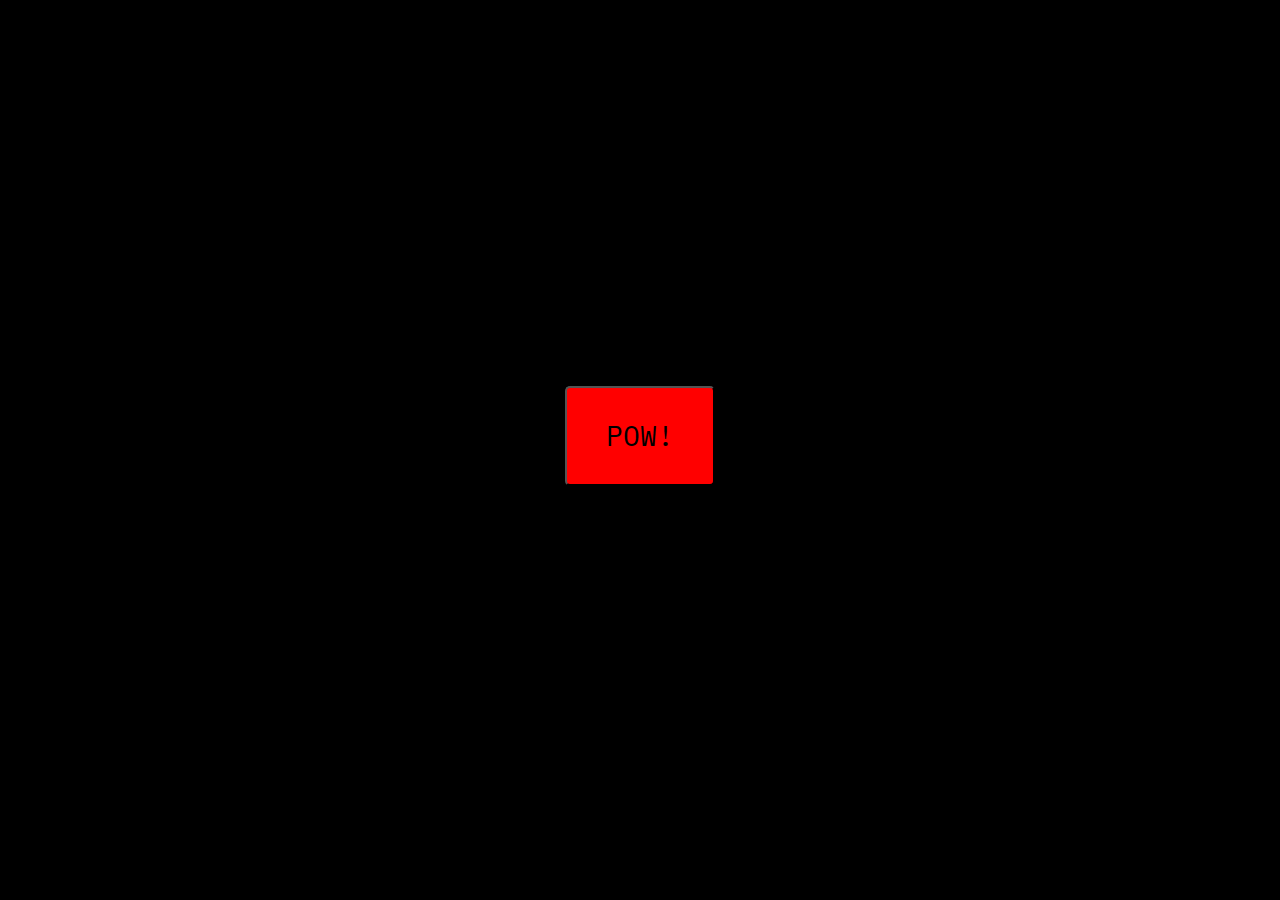
<file: AnimierterButton/index.html>
<!DOCTYPE html>
<html lang="de">
<head>
    <meta charset="UTF-8">
    <title>POW!</title>
    <link rel="preconnect" href="https://fonts.googleapis.com">
    <link rel="preconnect" href="https://fonts.gstatic.com" crossorigin>
    <link href="https://fonts.googleapis.com/css2?family=IBM+Plex+Mono&family=Permanent+Marker&display=swap" rel="stylesheet">
    <link rel="Stylesheet" type="text/css" href="index.css">
</head>
<body>
    <div id="div-el"></div>
    <div id="div-el2"></div>
    <button id="btn-el">POW!</button>
    <script src="index.js"></script>
</body>
</html>
</file>
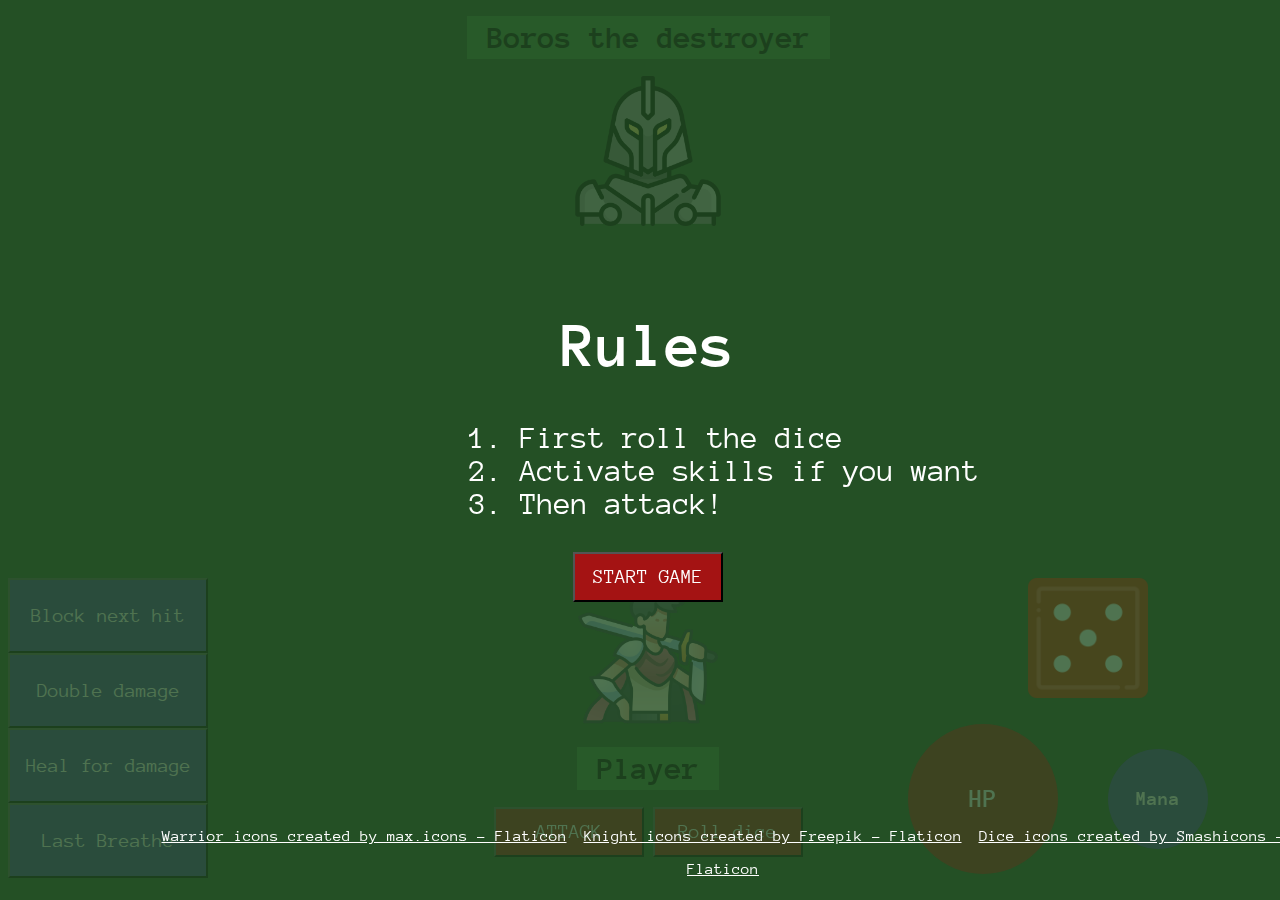
<file: game1-attack/index.html>
<!DOCTYPE html>
<html lang="de">
<head>
    <meta charset="UTF-8">
    <title>FightGame</title>
    <link rel="preconnect" href="https://fonts.googleapis.com">
    <link rel="preconnect" href="https://fonts.gstatic.com" crossorigin>
    <link href="https://fonts.googleapis.com/css2?family=Anonymous+Pro&family=IBM+Plex+Mono&family=Permanent+Marker&display=swap" rel="stylesheet">
    <link rel="Stylesheet" type="text/css" href="index.css">
</head>
<body>
    <div id="before-screen">
        <h1>Rules</h1>
        <ol>
            <li>First roll the dice</li>
            <li>Activate skills if you want</li>
            <li>Then attack!</li>
        </ol>
        <button id="start-btn">START GAME</button>
        <div id="credits">
            <a href="https://www.flaticon.com/free-icons/warrior" title="warrior icons">Warrior icons created by max.icons - Flaticon</a>
            <a href="https://www.flaticon.com/free-icons/knight" title="knight icons">Knight icons created by Freepik - Flaticon</a>
            <a href="https://www.flaticon.com/free-icons/dice" title="dice icons">Dice icons created by Smashicons - Flaticon</a>
        </div>
    </div>
    <main id="main">
        <h1><span>Boros the destroyer</span></h1>
        <img src="images/knight.png" alt="Knight Character">
        <p id="enemy-hp"></p>

    <div id="player-div">
        <div id="btn-group">
            <button id="skill1">Block next hit</button>
            <button id="skill2">Double damage</button>
            <button id="skill3">Heal for damage</button>
            <button id="skill4">Last Breathe</button>
        </div>
        <div id="player-group">
            <img src="images/swordsman.png" alt="Swordsman Character">
            <h1><span>Player</span></h1>
            <button id="attack-btn">ATTACK</button>
            <button id="roll-dice-btn">Roll dice</button>
        </div>
        
        <div id="div-right">
            <img id="dice" src="images/dice-1.png" alt="Dice-1">
            <div id="stats">
                <h3>HP</h3>
                <h4>Mana</h4>
            </div>
        </div>
        
    </div>
    </main>
    

       
    <script src="index.js"></script>
</body>
</html>
</file>
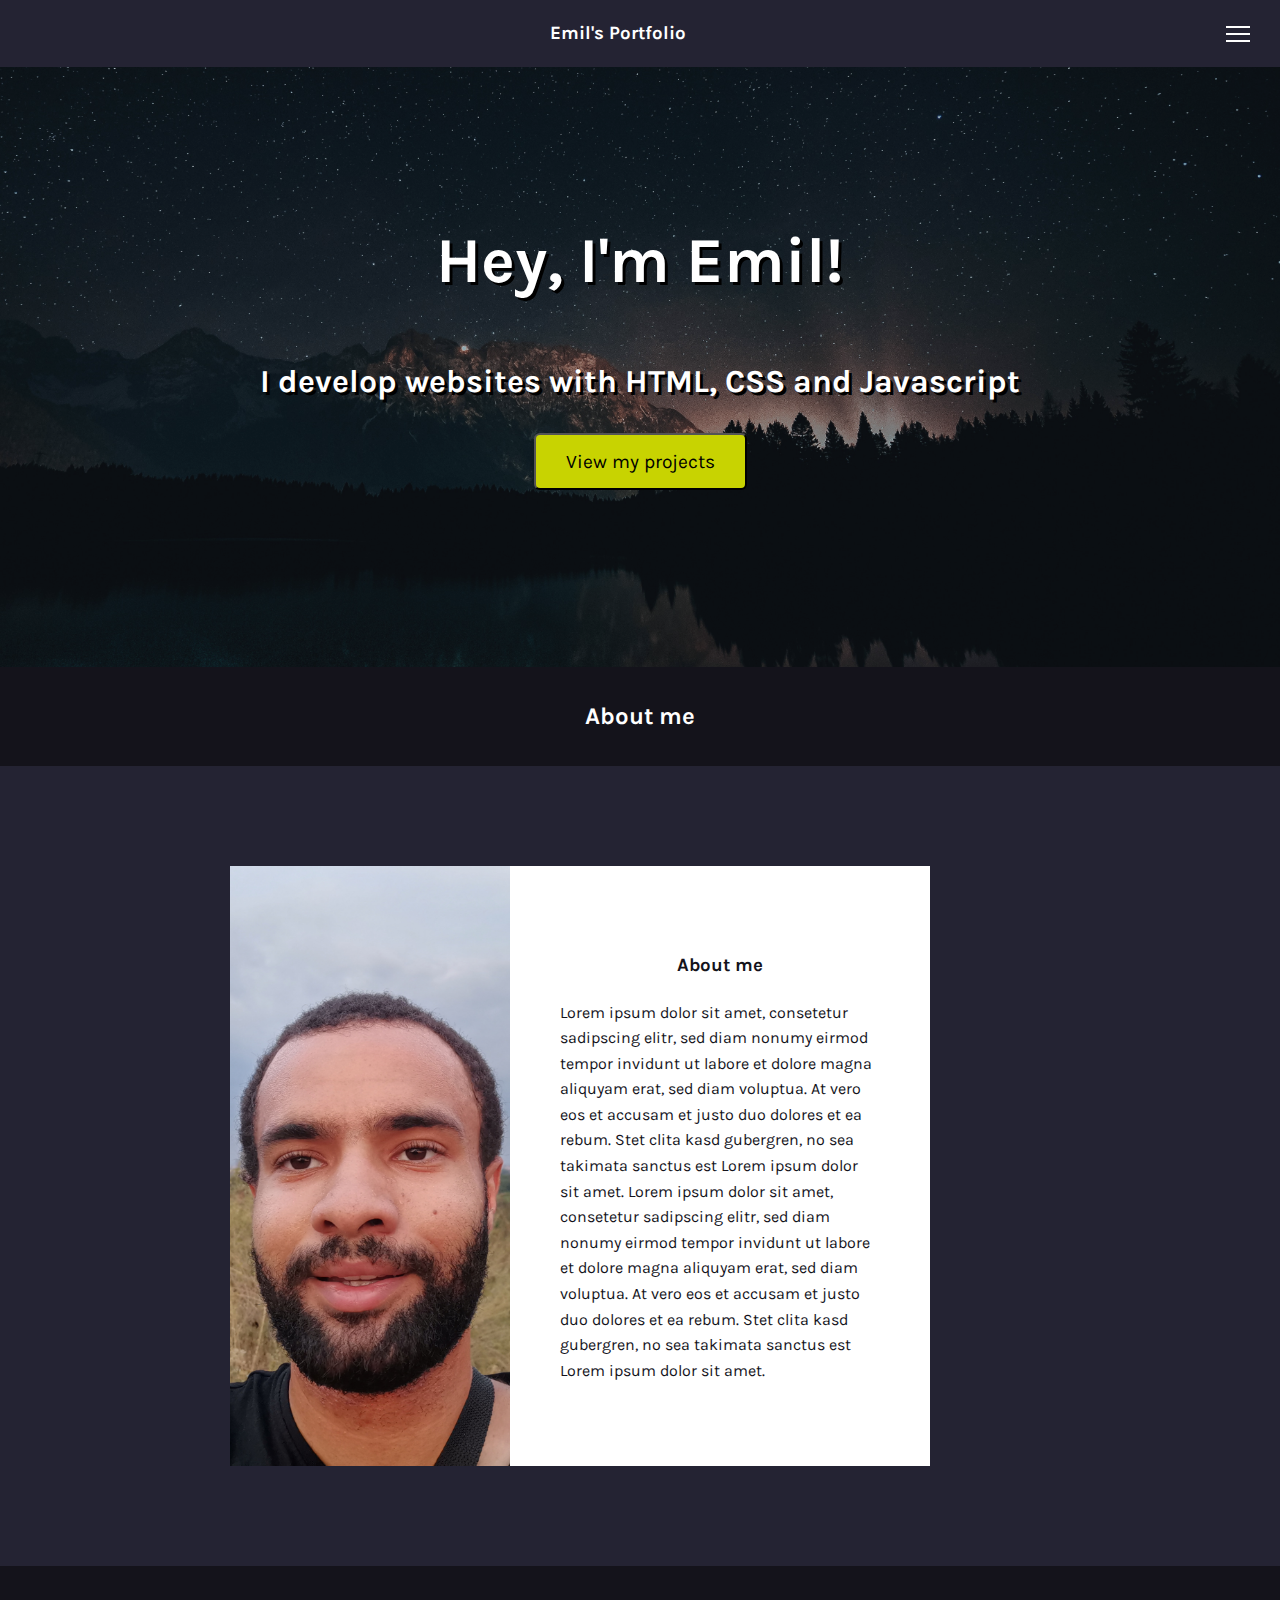
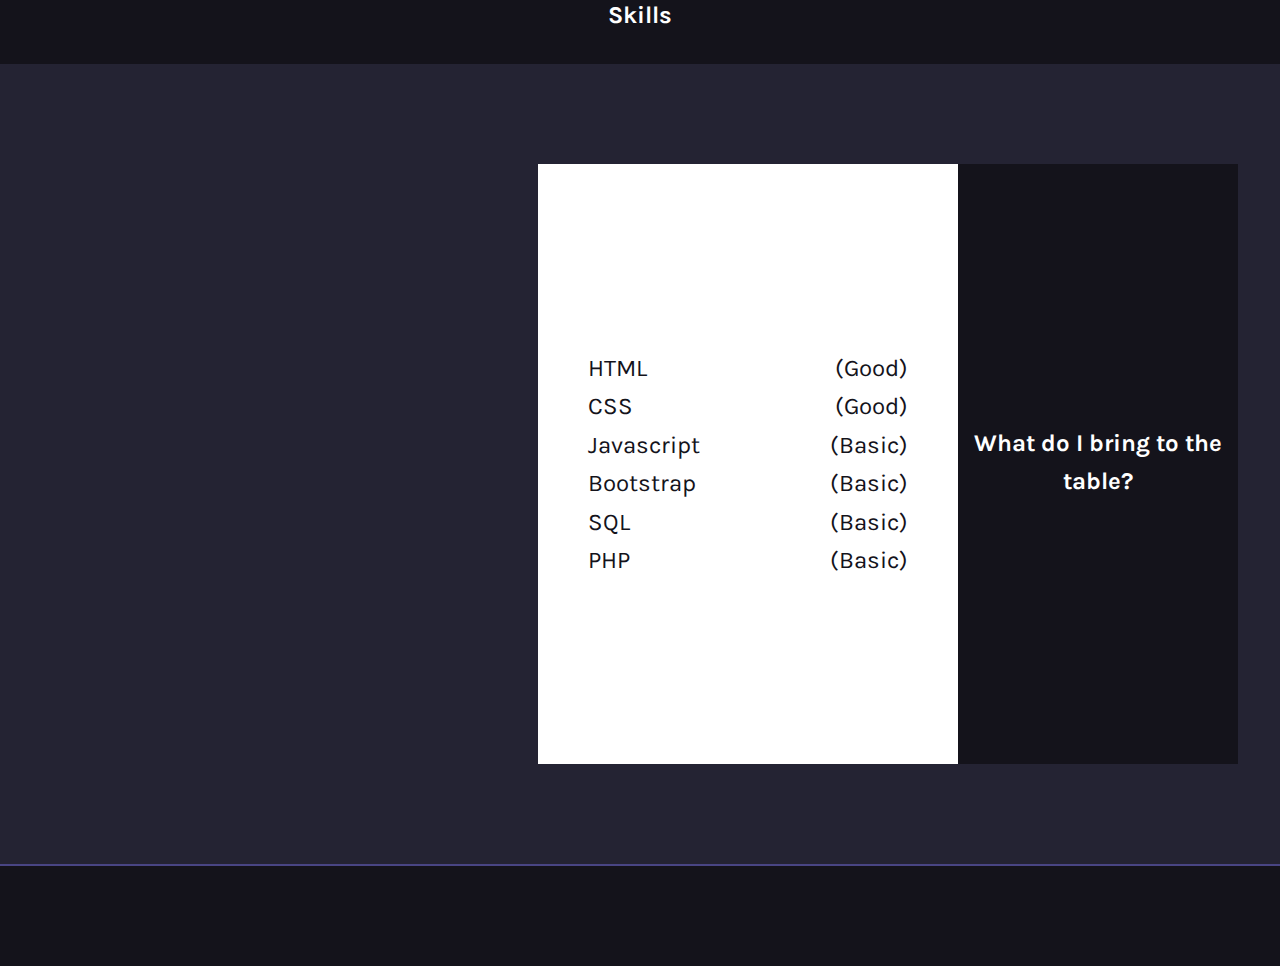
<file: Startseite/index.html>
<!DOCTYPE html>
<html lang="de">
<head>
    <meta charset="UTF-8">
    <title>MyPortfolio</title>
    <link rel="preconnect" href="https://fonts.googleapis.com">
    <link rel="preconnect" href="https://fonts.gstatic.com" crossorigin>
    <link href="https://fonts.googleapis.com/css2?family=Karla:wght@200;400&display=swap" rel="stylesheet">
    <link rel="Stylesheet" type="text/css" href="index.css">
</head>
<body>
    <header>
        <h3>Emil's Portfolio</h3>
        <ul class="list-symbol">
            <li></li>
            <li></li>
            <li></li>
        </ul>
    </header>
    <div class="side-menu">
        <ul class="menu">
            <li class="active"><a href="../my-portfolio/index.html" target="_blank" rel="noreferrer noopener">Home</a></li>
            <li><a href="../Minispiel/index.html" target="_blank" rel="noreferrer noopener">Fight Game</a></li>
            <li><a href="../AnimierterButton/" target="_blank" rel="noreferrer noopener">Very cool Button</a></li>
            <li><a href="../manage-my-tasks/index.html" target="_blank" rel="noreferrer noopener">To-Do-List</a></li>
            <li><a href="#" target="_blank" rel="noreferrer noopener">Bootstrap Demonstration</a></li>
        </ul>
    </div>
    <div id="hero-image">
        <div id="hero-overlay">
            <h1>Hey, I'm Emil!</h1>
            <h2>I develop websites with HTML, CSS and Javascript</h2>
            <button>View my projects</button>
        </div>
    </div>
    <h2 class="divider">About me</h2>
    <div class="div-left">
        <div id="inner-image1"></div>
        <div class="inner-text">
            <h3>About me</h3>
            <p>
                Lorem ipsum dolor sit amet, consetetur sadipscing elitr, sed 
                diam nonumy eirmod tempor invidunt ut labore et dolore magna 
                aliquyam erat, sed diam voluptua. At vero eos et accusam et 
                justo duo dolores et ea rebum. Stet clita kasd gubergren, no 
                sea takimata sanctus est Lorem ipsum dolor sit amet. Lorem 
                ipsum dolor sit amet, consetetur sadipscing elitr, sed diam 
                nonumy eirmod tempor invidunt ut labore et dolore magna aliquyam 
                erat, sed diam voluptua. At vero eos et accusam et justo duo 
                dolores et ea rebum. Stet clita kasd gubergren, no sea takimata 
                sanctus est Lorem ipsum dolor sit amet.
            </p>
        </div>
        
    </div>
    <h2 class="divider">Skills</h2>
    <div class="div-right">
        <div class="inner-text">
            <ul>
                <li>HTML (Good)</li>
                <li>CSS (Good)</li>
                <li>Javascript (Basic)</li>
                <li>Bootstrap (Basic)</li>
                <li>SQL (Basic)</li>
                <li>PHP (Basic)</li>
            </ul>
        </div>
        <div id="inner-bg">
            <h2>What do I bring to the table?</h2>
        </div>
    </div>
    <footer></footer>
    
    <script src="index.js"></script>
</body>
</html>
</file>
<file: AnimierterButton/index.css>
@keyframes shake{
    from {
        transform: rotate(5deg);
    }
    to{
        transform: rotate(-5deg);
    }

}

body{
    background-color: black;
    text-align: center;
    height: 95vh;
    display: flex;
    align-items: center;
    justify-content: center;
    overflow: hidden;
}

button{
    background-color: red;
    position: absolute;
    z-index: 1;
    font-size: 1.75em;
    font-family: 'IBM Plex Mono', monospace;
    transition: 1s;
    height: 100px;
    width: 150px;
    border-radius: 5px;
   
}


#div-el{
    height: 1px;
    width: 1px;
    background-color: #9dddff;
    z-index: 0;
    border-radius: 40%;
    border: 5px double #7596bc;
    transition: 0s ease-out;
    box-shadow: 0px 0px 500px white;
    
    
}

#div-el2{
    position:absolute;
    height: 1px;
    width: 1px;
    background-color: black;
    z-index: -1;
    border-radius: 40%;
    border: 30px double #b2d6ff;
    transition: 0s ease-in-out;
    opacity: 1;
}
</file>
<file: game1-attack/index.css>
body{
    width: 100%;
    background-color: #245025;
    text-align: center;
    overflow-x: hidden;
    font-family: 'Anonymous Pro', monospace;
    color: white;
}

#before-screen{
    position: absolute;
    height: 70%;
    width: 100%;
    z-index: 1;
    top:30%;
    font-size: 32px;
}

#credits{
    position: absolute;
    bottom: 20px;
    left: 150px;
}

#credits a{
    color: white;
    font-size: 16px;
}

ol{
    text-align: left;
    padding-left: 40%;
}

button{
    font-family: 'Anonymous Pro', monospace;
    background-color: #473c9c;
    color: white;
    font-size: 20px;
}

img{
    height: 150px;
    width: 150px;
}

#player-div{
    margin-top: 100px;
    position: absolute;
    bottom: 0;
    width: 100%;
    display: flex;
    justify-content: space-between;
}

#btn-group{
    display: flex;
    flex-direction: column;
    position: relative;
    bottom: 0;
}

#btn-group button{
    width: 200px;
    height: 75px;
}

#btn-group button:hover{
    background-color: #a41313;
}

#attack-btn, #roll-dice-btn, #before-screen button{
    background-color:#a41313;
    height: 50px;
    width: 150px;
}

#attack-btn:hover, #roll-dice-btn:hover, #before-screen button:hover{
    background-color: #d91f1f;
}

#player-group{
    order:2;
}

#div-right{
    order: 2;
    display: flex;
    flex-direction: column;
    width: 200px;
}

#dice{
    width: 120px;
    height: 120px;
    transform: translateX(-60px);
}

#stats{
    display: flex;
    flex-direction: row;
    transform: translateX(-180px);
    width: 300px;
    justify-content: space-between;
    align-items: center;
}

h1 span{
    color: black;
    background-color: #3d803d;
    padding: 5px 20px;
}

h3{
    border-radius: 200px;
    width: 150px;
    height:150px;
    line-height: 150px;
    background-color: #a41313;
    font-size: 26px;
}

h4{
    border-radius: 200px;
    width: 100px;
    height:100px;
    line-height: 100px;
    background-color: #473c9c;
    font-size: 20px;
}

#enemy-hp{
    font-size: 26px;
}
</file>
<file: Startseite/index.css>
body{
    background-color: #242333;
    color: #ffffff;
    font-family: 'Karla', sans-serif;
    line-height: 1.6;
    width: 100%;
    margin: 0;
    text-align: center;
    overflow-x: hidden;
}
/* #01B0D3 7 6*/

button{
    font-family: 'Karla', sans-serif;
    background-color: #c8d301;
    border-radius: 6px;
    padding: 15px 30px;
    font-size: 1.2em;
    cursor: pointer;    
}

button:active{
    background-color: #87b026;
}



header{
    margin: 0 20px;
    display: flex;
    transition: 0.3s;    
}



/* Slides header to the side, when menu opens */
header h3{
    width: 100%;
   
}

.list-symbol{
    list-style: none;
    width: 25px;
    height: 25px;
    margin: 0;
    padding: 10px;
    transition: 0.3s;
    align-self: center;
}

.list-symbol:hover{
    background-color: #3d3a67;
   
}

/* Rotates symbol when clicked */
.list-symbol-rotate{
    transform:  translateX(-300px) rotate(-90deg);
}

.list-symbol li{
    
    height: 5px;
    border-bottom: 2px solid #fff;
}

.side-menu{
    position: absolute;
    top: 0;
    right: -300px;
    height: 100%;
    min-width: 300px;
    background-color: #3d3a67;
    color: #fff;
    font-weight: 200;
    transition: 0.3s;
  
    
    
}

/* Add open style to side menu, used in Javascript */
.side-menu-open{
    right: 0;
    
}

.menu{
    list-style: none;
    padding: 0;
    cursor: pointer;
   
}

.menu li{
    border: 1px solid #242333;
    min-height: 25px;
}

.menu li:hover, .active{
    background-color: #494584;
}

.menu a{
    text-decoration: none;
    color: #fff;
    display: block;
    width: 100%;
    padding: 15px 0;
}

#hero-image{
    background-image: url("images/hero-banner.jpg");
    height: 600px;
    background-size: 100%;
    background-position: center 40%;
    
    
}

#hero-overlay{
    background: rgba(36, 35, 51, 0.3);
    height: 100%;
    z-index: 2;
    padding-top: 100px;
    text-shadow: 3px 3px #000;
}

#hero-overlay h1{
    font-size: 4em;
}

#hero-overlay h2{
    font-size: 2em;
}

.divider{
    margin-top: 0;
    margin-bottom: 100px;
    padding: 30px;
    background-color: #14131b;
}


.div-left, .div-right{
    background-color: #fff;
    height: 600px;
    width: 700px;
    margin-left: 18%;
    margin-bottom: 100px;
    display: flex;
    justify-content: space-between;
    align-items: center;
    color: #14131b;
    
}

.div-right{
    margin-left: 42%;   
}


.inner-text{
    padding: 0 50px;
    width: 60%;
    text-align: left;  
}

.inner-text h3{
    text-align: center;  
}

.inner-text ul{
    font-size: 1.5em;
    text-align-last: justify;
    width: 100%;
    list-style: none;
    padding: 0;
    line-height: 1.6em;
}

#inner-image1{
    min-width: 40%;
    height: 100%;
    background-image: url("images/Emil1.jpg");
    background-position: 37% center;
    background-size: cover;
}

#inner-bg{
    min-width: 40%;
    height: 100%;
    background-color: #14131b;
}

#inner-bg h2{
    color:#fff;
    position: relative;
    top: 40%; 
    
}


footer{
    background-color: #14131b;
    height: 100px;
    margin-top: 100px;
    border-top: 2px solid #494584;
}
</file>
